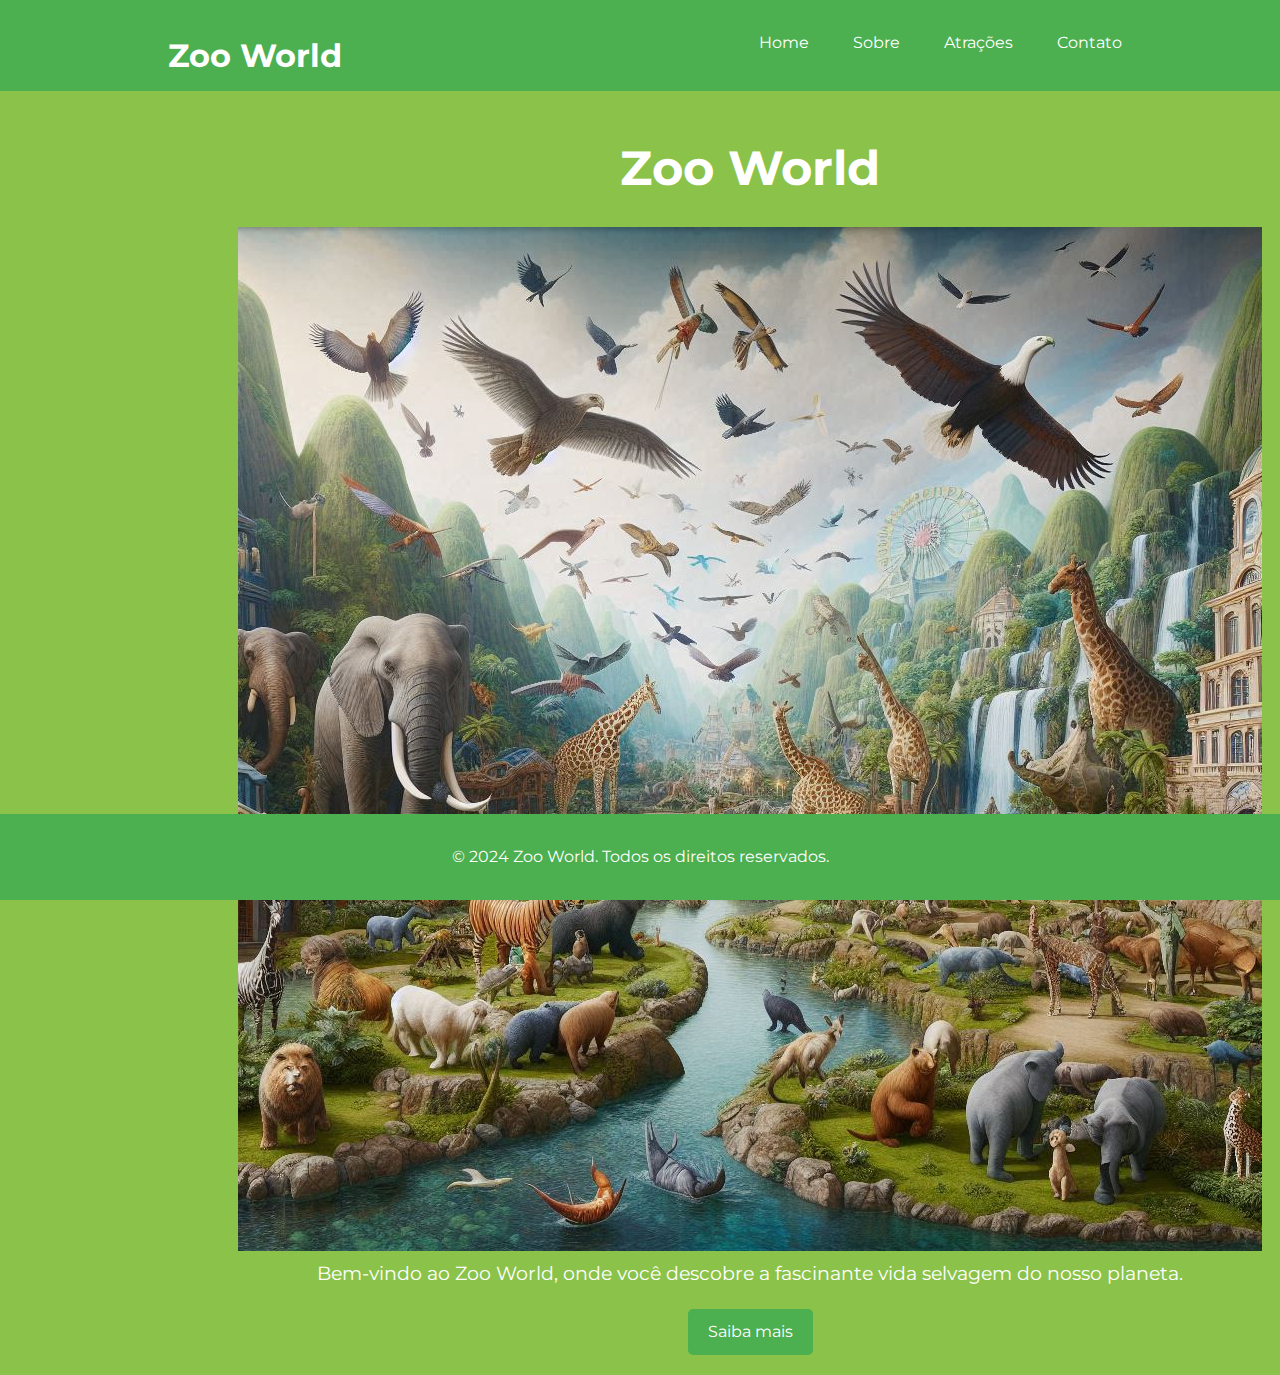
<file: index.html>
<!DOCTYPE html>
<html lang="en">
<head>
    <meta charset="UTF-8">
    <meta name="viewport" content="width=device-width, initial-scale=1.0">
    <title>Zoo World</title>
    <link rel="stylesheet" href="styles.css">
    <link rel="preconnect" href="https://fonts.googleapis.com">
    <link rel="preconnect" href="https://fonts.gstatic.com" crossorigin>
    <link href="https://fonts.googleapis.com/css2?family=Montserrat:ital,wght@0,100..900;1,100..900&display=swap" rel="stylesheet">
</head>
<body>
    <header>
        <div class="container">
            <h1>Zoo World</h1>
            <nav>
                <ul>
                    <li><a href="./index.html">Home</a></li>
                    <li><a href="./sobre/sobre.html">Sobre</a></li>
                    <li><a href="./atracoes/atracoes.html">Atrações</a></li>
                    <li><a href="./contato/contato.html">Contato</a></li>
                </ul>
            </nav>
        </div>
    </header>

    <main>
        <section id="home" class="section conteudo">
            <div class="container">
                <h2>Zoo World</h2>
                <img src="assets/imagens/zoo.jpg">
                <br/>
                <p>Bem-vindo ao Zoo World, onde você descobre a fascinante vida selvagem do nosso planeta.</p>
                <a href="./sobre/sobre.html" class="btn">Saiba mais</a>
            </div>
        </section>
    </main>

    <footer>
        <div class="container">
            <p>&copy; 2024 Zoo World. Todos os direitos reservados.</p>
        </div>
    </footer>
</body>
</html>
</file>
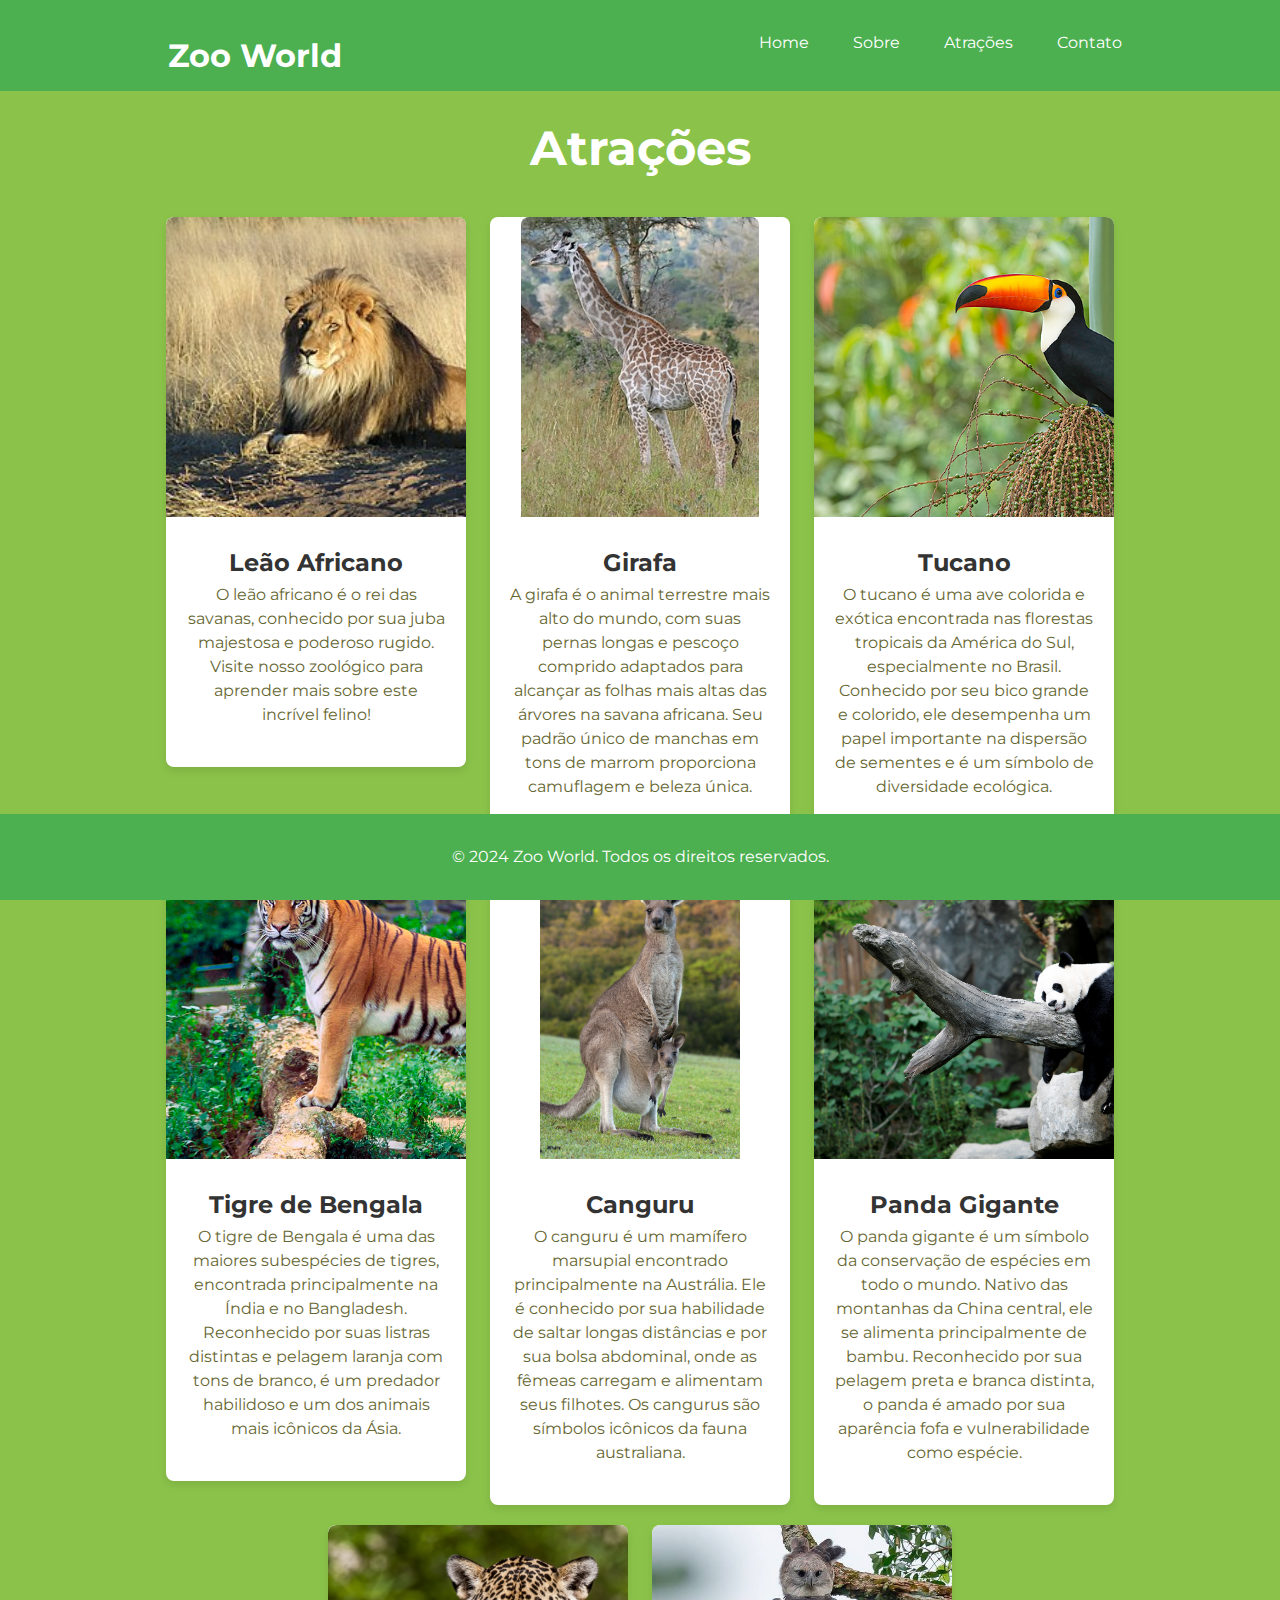
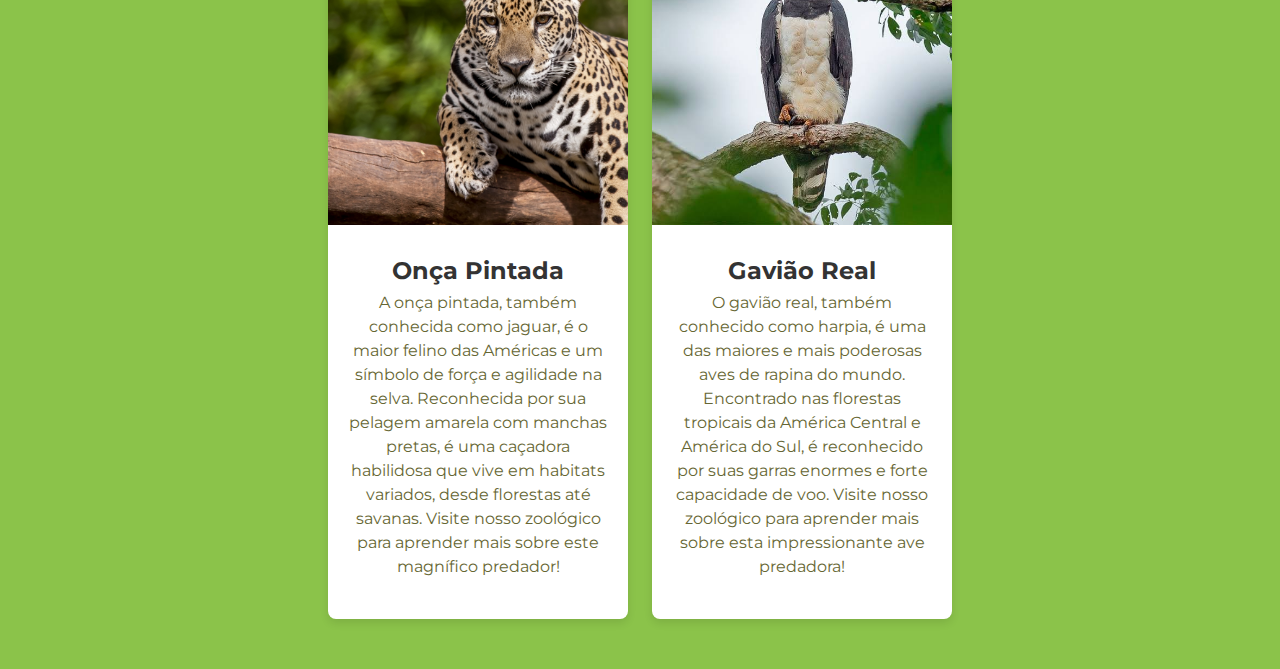
<file: atracoes/atracoes.html>
<!DOCTYPE html>
<html lang="en">
<head>
    <meta charset="UTF-8">
    <meta name="viewport" content="width=device-width, initial-scale=1.0">
    <title>Atrações</title>
    <link rel="stylesheet" href="../styles.css">
    <link rel="preconnect" href="https://fonts.googleapis.com">
    <link rel="preconnect" href="https://fonts.gstatic.com" crossorigin>
    <link href="https://fonts.googleapis.com/css2?family=Montserrat:ital,wght@0,100..900;1,100..900&display=swap" rel="stylesheet">

</head>
<body>
    <header>
        <div class="container">
            <h1>Zoo World</h1>
            <nav>
                <ul>
                    <li><a href="../index.html">Home</a></li>
                    <li><a href="../sobre/sobre.html">Sobre</a></li>
                    <li><a href="../atracoes/atracoes.html">Atrações</a></li>
                    <li><a href="../contato/contato.html">Contato</a></li>
                </ul>
            </nav>
        </div>
    </header>
    <main>
        <section class="section conteudo">
            <h2>
                Atrações
            </h2>
            <div class="card">
                <img src="../assets/imagens/leao.jpg" alt="Leão Africano">
                <div class="card-content">
                    <h3>Leão Africano</h3>
                    <p>O leão africano é o rei das savanas, conhecido por sua juba majestosa e poderoso rugido. <br/>Visite nosso zoológico para aprender mais sobre este incrível felino!</p>
                </div>
            </div>
            <div class="card">
                <img src="../assets/imagens/girafa.jpg" alt="Girafa">
                <div class="card-content">
                    <h3>Girafa</h3>
                    <p>A girafa é o animal terrestre mais alto do mundo, com suas pernas longas e pescoço comprido adaptados para alcançar as folhas mais altas das árvores na savana africana. Seu padrão único de manchas em tons de marrom proporciona camuflagem e beleza única.
                    </p>
                </div>
            </div>
            <div class="card">
                <img src="../assets/imagens/tucano.jpg" alt="Tucano">
                <div class="card-content">
                    <h3>Tucano</h3>
                    <p>O tucano é uma ave colorida e exótica encontrada nas florestas tropicais da América do Sul, especialmente no Brasil. Conhecido por seu bico grande e colorido, ele desempenha um papel importante na dispersão de sementes e é um símbolo de diversidade ecológica.

                    </p>
                </div>
            </div>
            <div class="card">
                <img src="../assets/imagens/tigre.jpg" alt="Tigre de Bengala">
                <div class="card-content">
                    <h3>Tigre de Bengala</h3>
                    <p>O tigre de Bengala é uma das maiores subespécies de tigres, encontrada principalmente na Índia e no Bangladesh. Reconhecido por suas listras distintas e pelagem laranja com tons de branco, é um predador habilidoso e um dos animais mais icônicos da Ásia.</p>
                </div>
            </div>
            <div class="card">
                <img src="../assets/imagens/canguru.jpg" alt="Canguru">
                <div class="card-content">
                    <h3>Canguru</h3>
                    <p>O canguru é um mamífero marsupial encontrado principalmente na Austrália. Ele é conhecido por sua habilidade de saltar longas distâncias e por sua bolsa abdominal, onde as fêmeas carregam e alimentam seus filhotes. Os cangurus são símbolos icônicos da fauna australiana.</p>
                </div>
            </div>
            <div class="card">
                <img src="../assets/imagens/panda.jpg" alt="Panda Gigante">
                <div class="card-content">
                    <h3>Panda Gigante</h3>
                    <p>O panda gigante é um símbolo da conservação de espécies em todo o mundo. Nativo das montanhas da China central, ele se alimenta principalmente de bambu. Reconhecido por sua pelagem preta e branca distinta, o panda é amado por sua aparência fofa e vulnerabilidade como espécie.
                    </p>
                </div>
            </div>
            <div class="card">
                <img src="../assets/imagens/onca.jpg" alt="Onça Pintada">
                <div class="card-content">
                    <h3>Onça Pintada</h3>
                    <p>A onça pintada, também conhecida como jaguar, é o maior felino das Américas e um símbolo de força e agilidade na selva. Reconhecida por sua pelagem amarela com manchas pretas, é uma caçadora habilidosa que vive em habitats variados, desde florestas até savanas. Visite nosso zoológico para aprender mais sobre este magnífico predador!
                    </p>
                </div>
            </div>
            <div class="card">
                <img src="../assets/imagens/gaviao.jpg" alt="Gavião Real">
                <div class="card-content">
                    <h3>Gavião Real</h3>
                    <p>O gavião real, também conhecido como harpia, é uma das maiores e mais poderosas aves de rapina do mundo. Encontrado nas florestas tropicais da América Central e América do Sul, é reconhecido por suas garras enormes e forte capacidade de voo. Visite nosso zoológico para aprender mais sobre esta impressionante ave predadora!
                    </p>
                </div>
            </div>
        </section>
    </main>
    <footer>
        <div class="container">
            <p>&copy; 2024 Zoo World. Todos os direitos reservados.</p>
        </div>
    </footer>
</body>
</html>
</file>
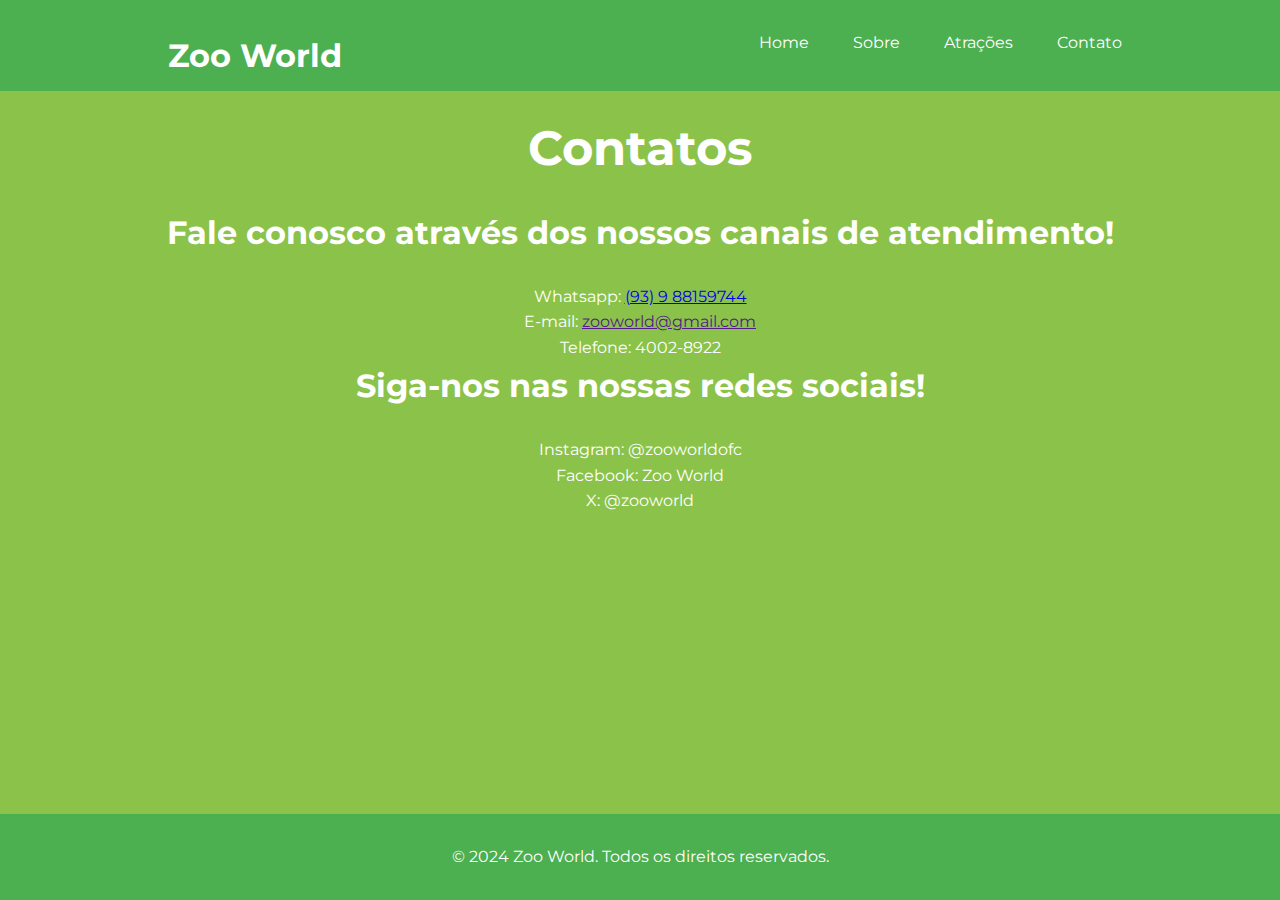
<file: contato/contato.html>
<!DOCTYPE html>
<html lang="en">
<head>
    <meta charset="UTF-8">
    <meta name="viewport" content="width=device-width, initial-scale=1.0">
    <title>Contato</title>
    <link rel="stylesheet" href="../styles.css">
    <link rel="preconnect" href="https://fonts.googleapis.com">
    <link rel="preconnect" href="https://fonts.gstatic.com" crossorigin>
    <link href="https://fonts.googleapis.com/css2?family=Montserrat:ital,wght@0,100..900;1,100..900&display=swap" rel="stylesheet">
</head>
<body>
    <header>
        <div class="container">
            <h1>Zoo World</h1>
            <nav>
                <ul>
                    <li><a href="../index.html">Home</a></li>
                    <li><a href="../sobre/sobre.html">Sobre</a></li>
                    <li><a href="../atracoes/atracoes.html">Atrações</a></li>
                    <li><a href="../contato/contato.html">Contato</a></li>
                </ul>
            </nav>
        </div>
    </header>
    <main>
        <section class="section conteudo">
            <h2>Contatos</h2>
            <h1>Fale conosco através dos nossos canais de atendimento!</h1>
            <br/>
            <ul>
                <li>Whatsapp: <a href="https://wa.me/5593988159744?text=Ol%C3%A1!">(93) 9 88159744</a></li>
                <li>E-mail: <a href="">zooworld@gmail.com</a></li>
                <li>Telefone: 4002-8922</li>
            </ul>
            <h1>Siga-nos nas nossas redes sociais!</h1>
            <br/>
            <ul>
                <li>Instagram: @zooworldofc</li>
                <li>Facebook: Zoo World</li>
                <li>X: @zooworld</li>
            </ul>
        </section>
    </main>
    <footer>
        <div class="container">
            <p>&copy; 2024 Zoo World. Todos os direitos reservados.</p>
        </div>
    </footer>
</body>
</html>
</file>
<file: styles.css>
* {
    margin: 0;
    padding: 0;
    box-sizing: border-box;
}

body {
    font-family: "Montserrat", sans-serif;
    line-height: 1.6;
    background-color: #8BC34A;
}

.sobre-img{
    height: 200px;
    width: auto;
}

.container {
    width: 80%;
    max-width: 1200px;
    margin: 0 auto;
    padding: 20px;
}

header {
    background-color: #4CAF50; 
    color: #fff;
    padding: 10px 0;
    position: fixed;
    width: 100%;
    top: 0;
    z-index: 1000;
}

header h1 {
    float: left;
    margin-left: 20px;
}

nav {
    float: right;
}

nav ul {
    list-style-type: none;
}

nav ul li {
    display: inline-block;
    margin-left: 20px;
}

nav ul li a {
    color: #fff;
    text-decoration: none;
    padding: 5px 10px;
    transition: background-color 0.3s ease;
}

nav ul li a:hover {
    background-color: #388E3C; 
}

main {
    padding-top: 70px; 
}

.section {
    padding: 40px 0;
}

.conteudo {
    background-color: #8BC34A; 
    color: #fff;
    text-align: center;
}

.conteudo h2 {
    font-size: 3em;
    margin-bottom: 20px;
    display: block;
}

.conteudo p {
    font-size: 1.2em;
    margin-bottom: 20px;
}

.btn {
    display: inline-block;
    background-color: #4CAF50; 
    color: #fff;
    text-decoration: none;
    padding: 10px 20px;
    border-radius: 5px;
    transition: background-color 0.3s ease;
}

#home{
    height: 600px;
    width: 1500px;
}

.btn:hover {
    background-color: #388E3C;
}

footer {
    background-color: #4CAF50;
    color: #fff;
    text-align: center;
    padding: 10px 0;
    position: absolute;
    width: 100%;
    bottom: 0;
}
* {
    margin: 0;
    padding: 0;
    box-sizing: border-box;
}

.card-container {
    display: flex;
    flex-wrap: wrap;
    justify-content: space-around;
    margin: 20px auto;
    max-width: 1200px;
}

.card {
    width: 300px; 
    background-color: #fff;
    border-radius: 8px;
    box-shadow: 0 4px 8px rgba(0, 0, 0, 0.1);
    margin: 10px;
    overflow: hidden;
    display: inline-block; 
    vertical-align: top;
}

.card img {
    width: auto;
    height: 300px;
    border-top-left-radius: 8px;
    border-top-right-radius: 8px;
}

.card-content {
    padding: 20px;
}

.card-content h3 {
    margin-top: 0;
    font-size: 1.5rem;
    color: #333;
}

.card-content p {
    font-size: 1rem;
    color: #663;
    line-height: 1.5;
}
</file>
